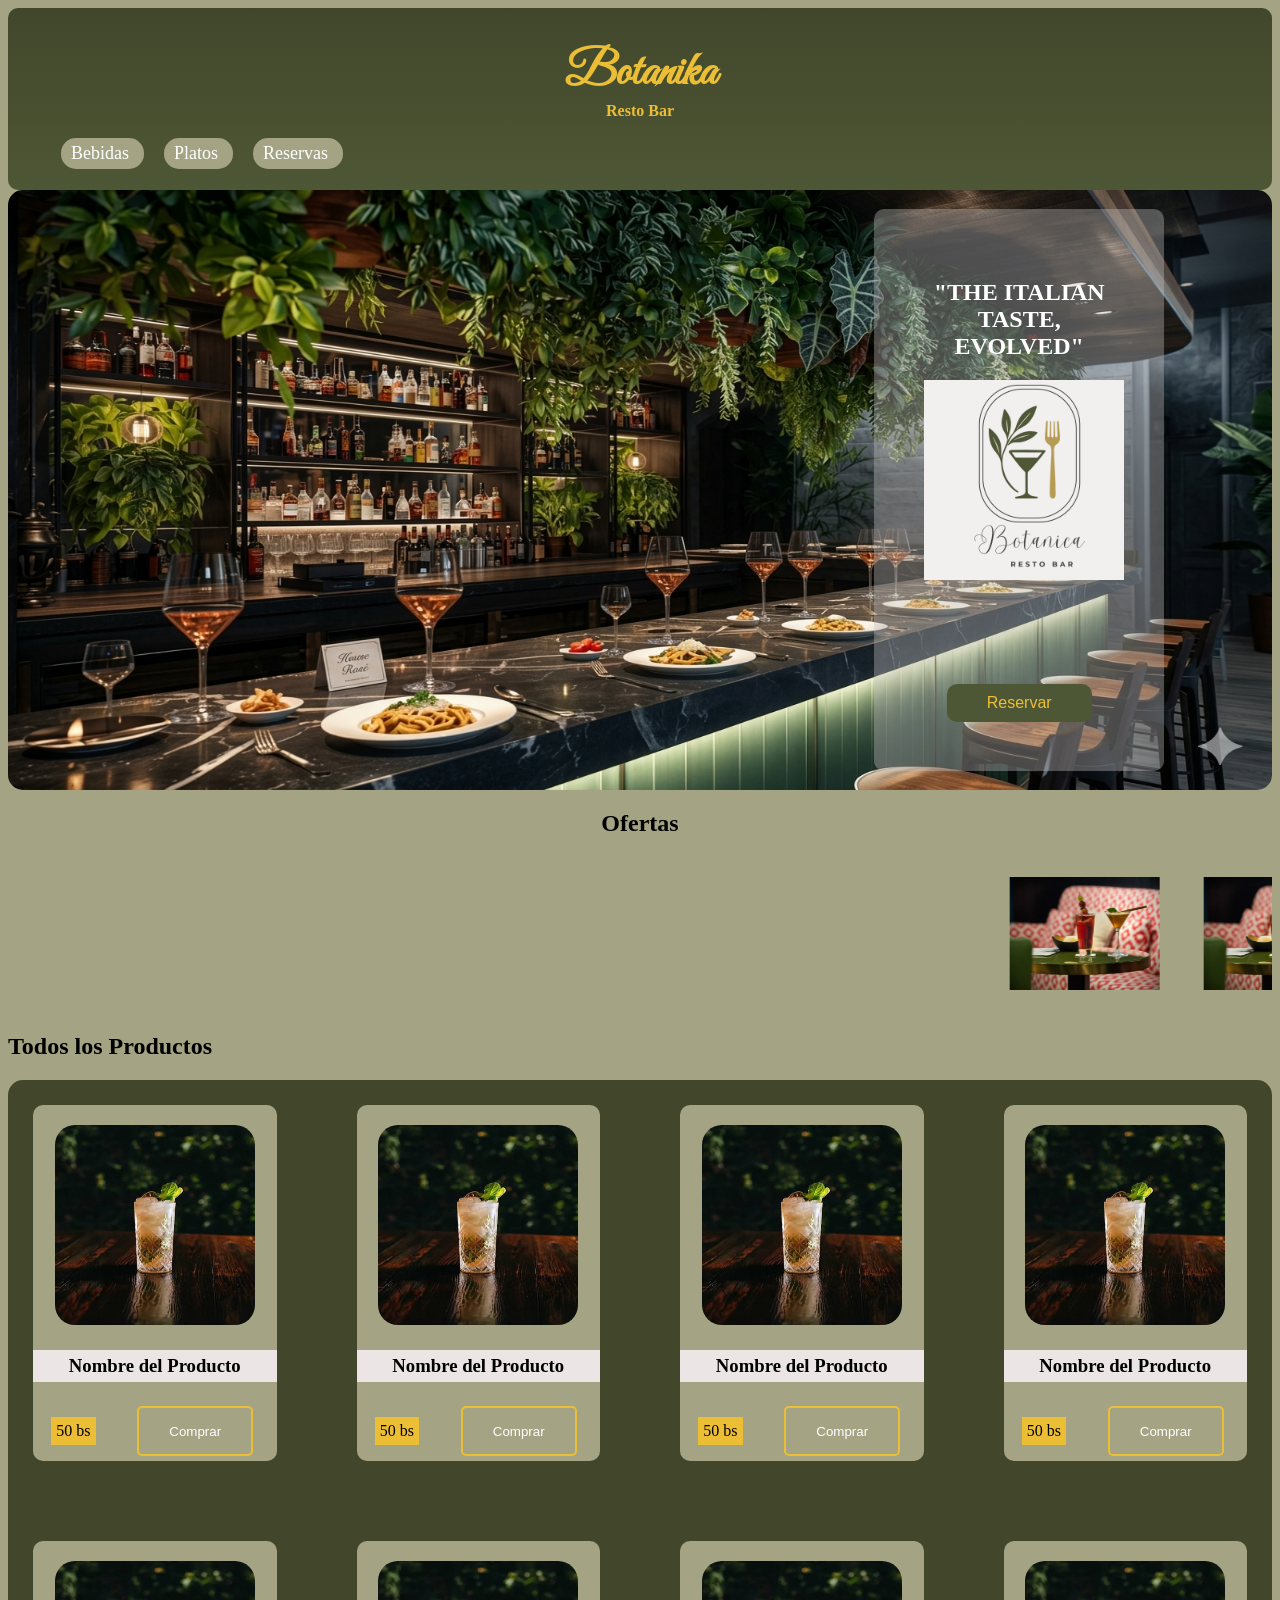
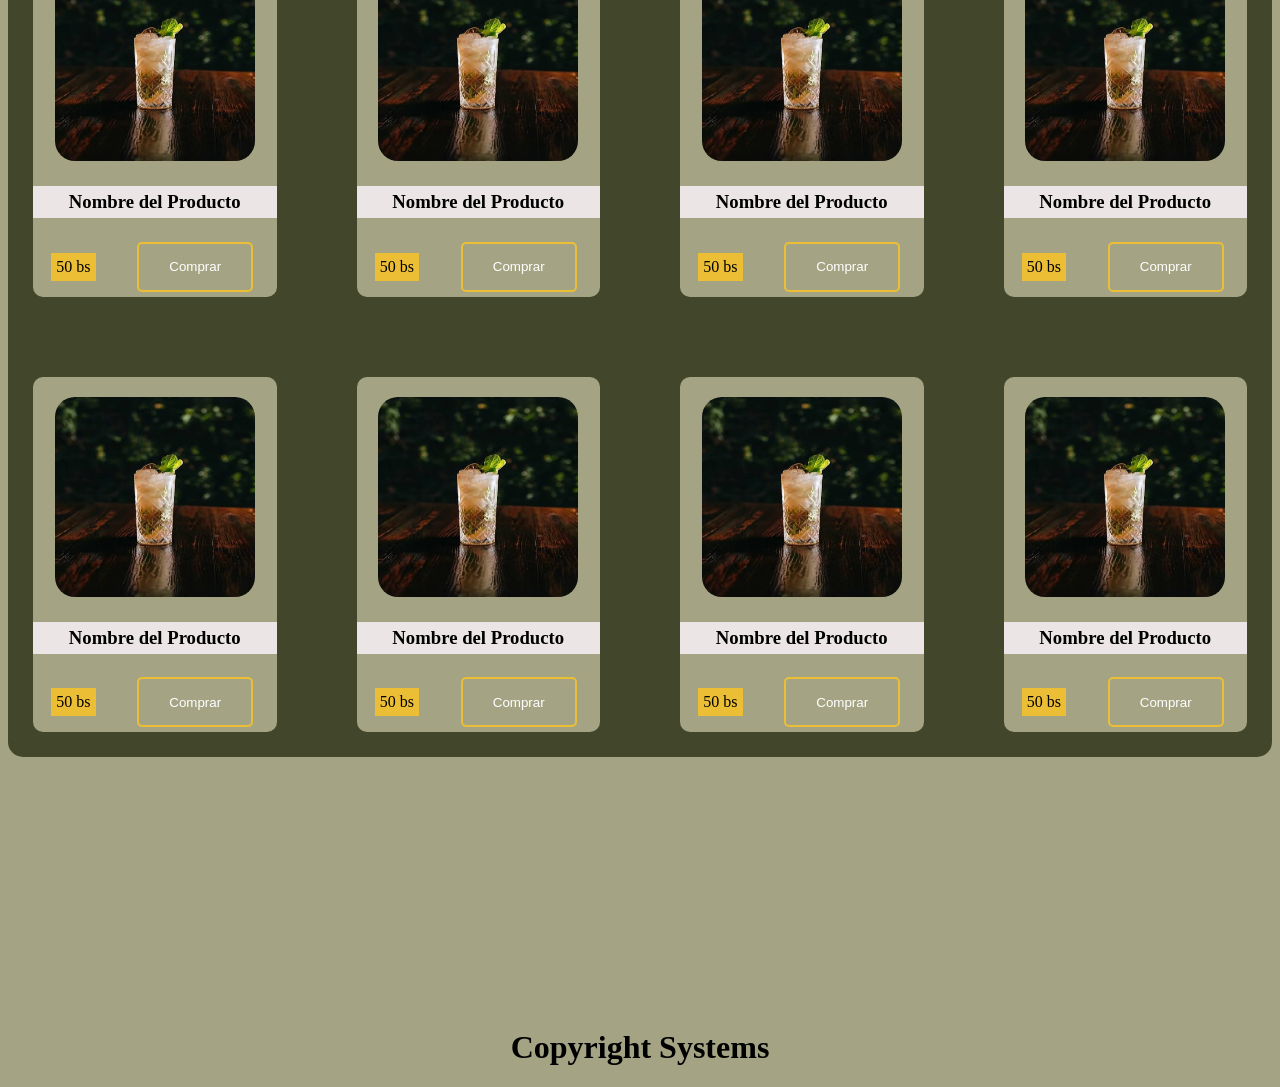
<file: index.html>
<!DOCTYPE html>
<html lang="en">
<head>
    <meta charset="UTF-8">
    <meta name="viewport" content="width=device-width, initial-scale=1.0">
    <title>Document</title>
    <link rel="stylesheet" href="style.css">
    <link rel="stylesheet" href="https://pyscript.net">
    <script type="module" src="https://pyscript.net"></script>
</head>
<body>
    <header>
    <h1 class="tit1">Botanika</h1>
    <h1 class="tit2">Resto Bar</h1>
    <ul>
        <li>Bebidas</li>
        <li>Platos</li>
          <li>Reservas</li>
    </ul>
    </header>
    <section class="imagenfondo">
        <div class="fondooscuro">
            <h2>"THE ITALIAN TASTE, EVOLVED"</h2>
            <img src="logo.jpeg" alt="imagen" width="200px" height="auto">
            <button class="boton">Reservar</button>
        </div>
    </section>
    <section class="Bebidas">
        <h2>Ofertas</h2>
        <div class="Populares">
            <marquee behavior="" direction="left" scrollamount="15">
            <img src="Img1.webp" alt="">
            <img src="Img1.webp" alt="">
            <img src="Img1.webp" alt="">
            <img src="Img1.webp" alt="">
            <img src="Img1.webp" alt="">
            <img src="Img1.webp" alt="">
            <img src="Img1.webp" alt="">
            </marquee>
        </div>
    </section>
        <main class="platos">
            <h2>Todos los Productos</h2>
            <div class="contenidoprod">
                <div class="product">
                    <img src="img2.jpeg" alt="">
                    <h3>Nombre del Producto</h3>
                    <div class="precio">
                        <p>50 bs</p>
                        <button>Comprar</button>
                    </div>
                </div>
                 <div class="product">
                    <img src="img2.jpeg" alt="">
                    <h3>Nombre del Producto</h3>
                    <div class="precio">
                        <p>50 bs</p>
                        <button >Comprar</button>
                    </div>
                </div>
                 <div class="product">
                    <img src="img2.jpeg" alt="">
                    <h3>Nombre del Producto</h3>
                    <div class="precio">
                        <p>50 bs</p>
                        <button>Comprar</button>
                    </div>
                </div>
                 <div class="product">
                    <img src="img2.jpeg" alt="">
                    <h3>Nombre del Producto</h3>
                    <div class="precio">
                        <p>50 bs</p>
                        <button>Comprar</button>
                    </div>
                </div>
                 <div class="product">
                    <img src="img2.jpeg" alt="">
                    <h3>Nombre del Producto</h3>
                    <div class="precio">
                        <p>50 bs</p>
                        <button>Comprar</button>
                    </div>
                </div>
                <div class="product">
                    <img src="img2.jpeg" alt="">
                    <h3>Nombre del Producto</h3>
                    <div class="precio">
                        <p>50 bs</p>
                        <button>Comprar</button>
                    </div>
                </div>
                <div class="product">
                    <img src="img2.jpeg" alt="">
                    <h3>Nombre del Producto</h3>
                    <div class="precio">
                        <p>50 bs</p>
                        <button>Comprar</button>
                    </div>
                </div>
                <div class="product">
                    <img src="img2.jpeg" alt="">
                    <h3>Nombre del Producto</h3>
                    <div class="precio">
                        <p>50 bs</p>
                        <button>Comprar</button>
                    </div>
                </div>
                 <div class="product">
                    <img src="img2.jpeg" alt="">
                    <h3>Nombre del Producto</h3>
                    <div class="precio">
                        <p>50 bs</p>
                        <button>Comprar</button>
                    </div>
                </div>
                 <div class="product">
                    <img src="img2.jpeg" alt="">
                    <h3>Nombre del Producto</h3>
                    <div class="precio">
                        <p>50 bs</p>
                        <button>Comprar</button>
                    </div>
                </div>
                <div class="product">
                    <img src="img2.jpeg" alt="">
                    <h3>Nombre del Producto</h3>
                    <div class="precio">
                        <p>50 bs</p>
                        <button>Comprar</button>
                    </div>
                </div>
                <div class="product">
                    <img src="img2.jpeg" alt="">
                    <h3>Nombre del Producto</h3>
                    <div class="precio">
                        <p>50 bs</p>
                        <button>Comprar</button>
                    </div>
                </div>
            </div>
        </main>
        <section class="ubicacion">
            
        
        <iframe src="https://www.google.com/maps/embed?pb=!1m18!1m12!1m3!1d15086.231098287662!2d-65.25732994079593!3d-19.039198723108186!2m3!1f0!2f0!3f0!3m2!1i1024!2i768!4f13.1!3m3!1m2!1s0x93fbc945bbfe6e55%3A0xabf02cc4da2b592!2sTerminal%20de%20buses%20sucre!5e0!3m2!1ses-419!2sbo!4v1785432154047!5m2!1ses-419!2sbo" 
         
        style="border:0;" 
        allowfullscreen="" loading="lazy" referrerpolicy="strict-origin-when-cross-origin"></iframe>
        </section>
       <footer>
        <h1>Copyright Systems</h1>
        </footer>

</body>
</html>
</file>
<file: style.css>
@import url('https://fonts.googleapis.com/css2?family=Great+Vibes&display=swap');
body{
    background-color: #a4a485;
}
header{
    background: linear-gradient(to top,#4E5735,#42472B);
    align-items: center;
    padding: 3px;
    border-radius: 10px;
    justify-content: center;
}
.tit1{
color: #ecbe36;
text-align: center;
margin-bottom: 0%;
font-family: "Great Vibes",cursive;
font-size: 300%;
}
.tit2{
    text-align: center;
    margin-top: -1px;
    font-family: 'Times New Roman', Times, serif;
    font-size: 100%;
    color: #ecbe36;
}
ul{
    display: flex;
    list-style: none;
    color: white;
    font-size:large;
}
ul li:hover{
    color: #ecbe36;
    cursor: pointer;
    font-size: x-large;
}
li{
    margin-left: 10px;
    margin-right: 10px;
    background-color: #a4a485;
    padding-top: 5px;
    padding-bottom: 5px;
    padding-left: 10px;
    padding-right: 15px;
    border-radius: 15px;
    text-align: center;
}
.logo{
    display: block;
    margin: 0 auto;
    max-width: 20%;
    height: auto;
    border-radius: 12px;
    padding: 10px;
}
.ubicacion{
    display: flex;
   justify-content: flex-end;
    align-items: flex-end;
}
iframe{
    padding-right: 50px;
    width: 250px;
    height: 250px;

}
footer{
    text-align: center;
}
.imagenfondo{
    background-image: url("baner.png");
    background-size: 100% 100%;
    background-position:center;
    background-repeat: no-repeat;
    height: 600px;
    width: auto;
justify-content: center;
    align-items: center;
    display: flex;
    text-align: center;
    border-radius: 15px;
}
.fondooscuro{
 background-color: rgba(193, 191, 191, 0.375);
 height:77%;
 width: 15%;
 padding: 50px;
 border-radius: 10px;
 margin-left: 60%;
 color: white;
 
}
.boton{
    background-color: #4E5735;
    color: #ecbe36;
    border: none;
    padding: 10px 40px;
    text-align: center;
    text-decoration:none;
    display: inline-block;
    font-size: 16px;
    margin-top: 100px;
    border-radius: 10px;
} 
.boton:hover{
    background-color: #42472B;
    cursor: pointer;
}
.Bebidas{
    text-align: center;
    justify-content: center;
    justify-items: center;
}
marquee{
    direction: left;
    scroll-behavior: initial;
}
.Populares{
    display: flex;  
}
.Populares img{
    width: 150px;
    margin: 20px;
}
main{
    justify-content: center;
    justify-items: center;
}
.contenidoprod{
    display: grid;
    grid-template-columns: repeat(4,1fr);
    background-color:#42472B;
    gap: 30px;
    border-radius: 15px;

}
.product{
    background-color: #a4a485;
    border: #060606;
    justify-content: center;
    margin: 25px;
    text-align: center;
    border-radius: 10px;
}
.product img {
    width: 200px;
    height: 200px;
    padding: 20px;
    border-radius: 40px;
}
.precio{
    display: flex;
    justify-content: space-around;
}
.product h3{
    background-color: hsl(0, 13%, 91%);
    padding: 5px;
    margin-top: 1px;
}
.precio p{
    background-color: #ecbe36;
    padding: 5px;

}
.precio button {
    border:2px,solid,#ecbe36 ;
    border-radius: 5px;
    background-color: #a4a485;
    color: white;
    padding: 5px 30px;
    margin : 5px;
}
</file>
